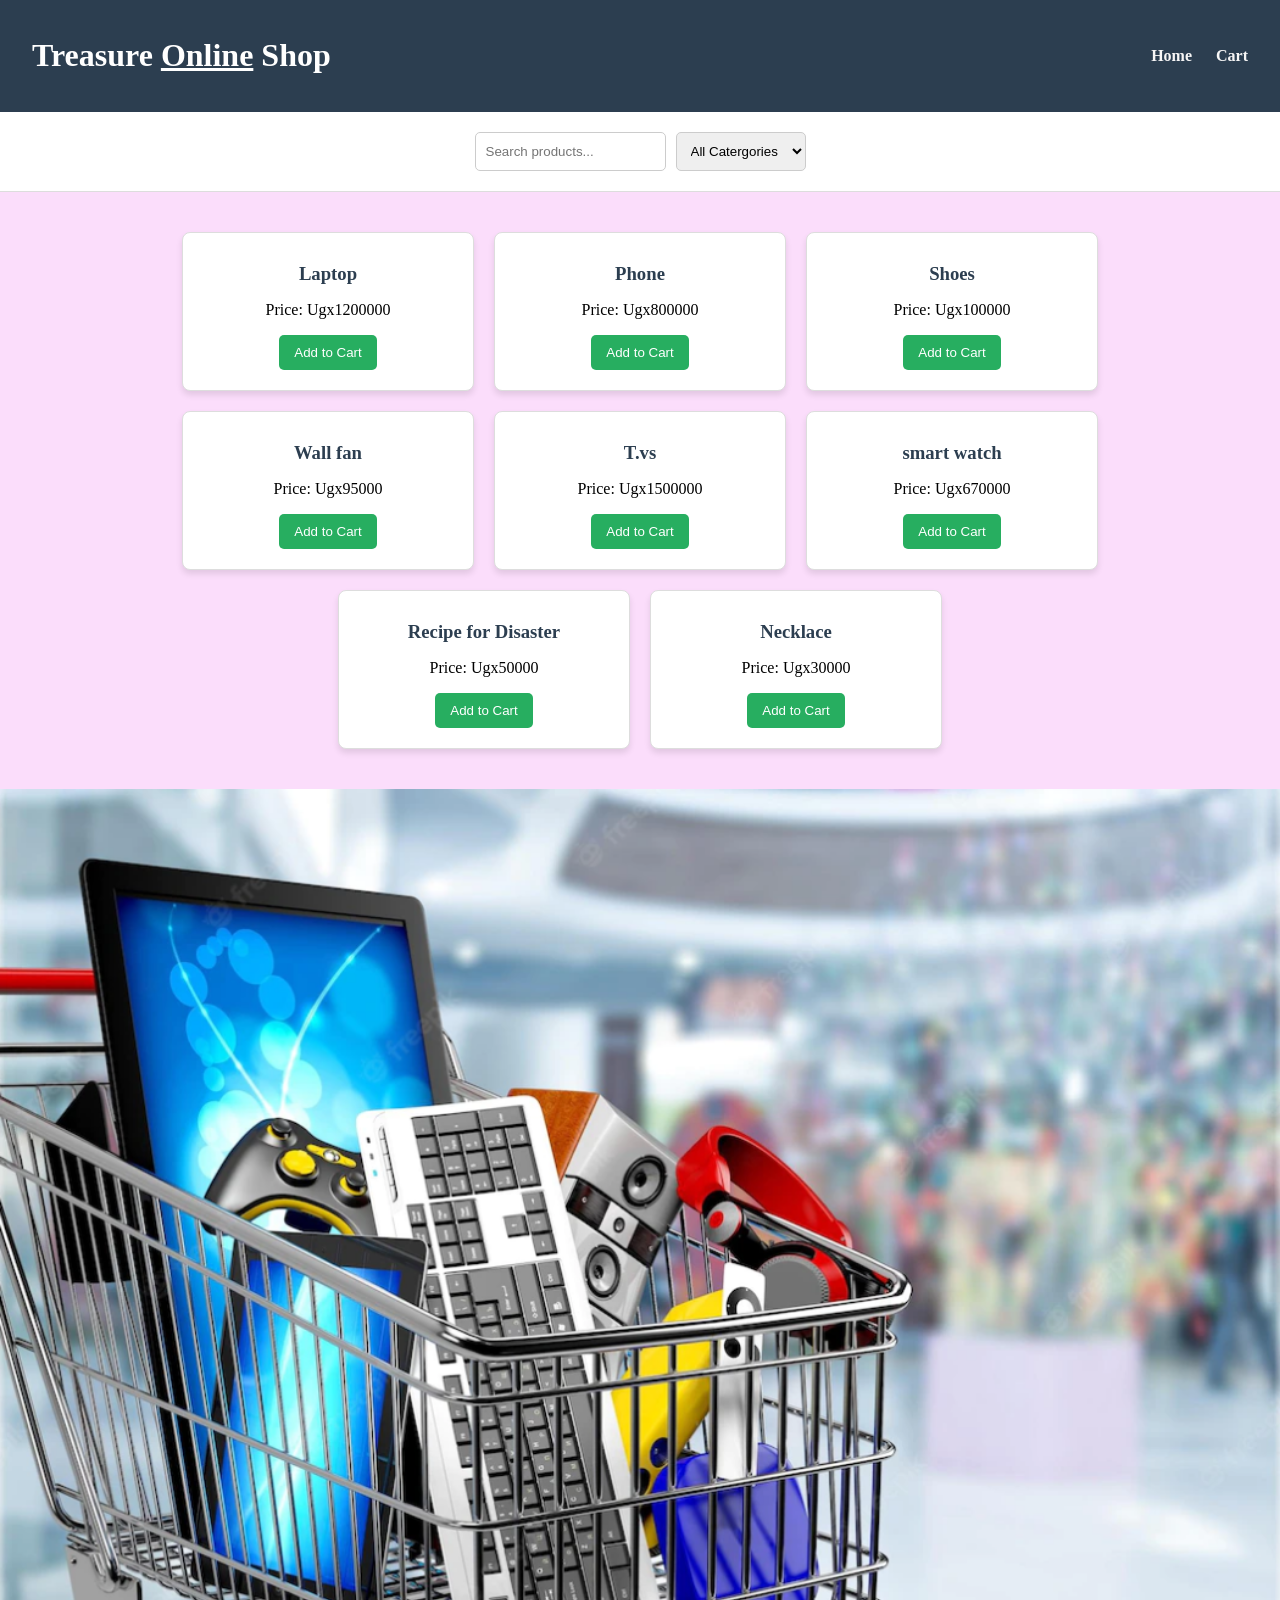
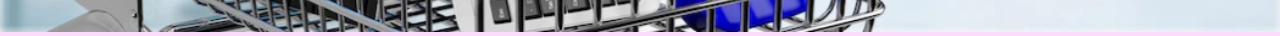
<file: index.html>
<!DOCTYPE html>
<html lang="en">
<head>
    <meta charset="UTF-8">
    <meta name="viewport" content="width=device-width, initial-scale=1.0">
    <title>Home Page</title>
    <link rel="stylesheet" href="style.css">
</head>
<body>

    <header>
    <h1 style="text-align: center;">Treasure <span style="text-decoration: underline;">Online</span> Shop</h1>
    <nav>
        <a href="index.html">Home</a>
        <a href="cart.html">Cart</a>
    </nav>
</header>

    <section id="controls">
        <input type="text" id="searchBar" placeholder="Search products...">
        <select id="catergoryFilter">
            <option value="all">All Catergories</option>
            <option value="Electronics">Electronics</option>
            <option value="Fashion">Fashion</option>
            <option value="Books">Books</option>
        </select>
    </section>

    <div id="product-list" class="product-container"></div>
    <img src="image/electronic_products.png" alt="">
   
    <script src="main.js"></script>
    
</body>
</html>
</file>
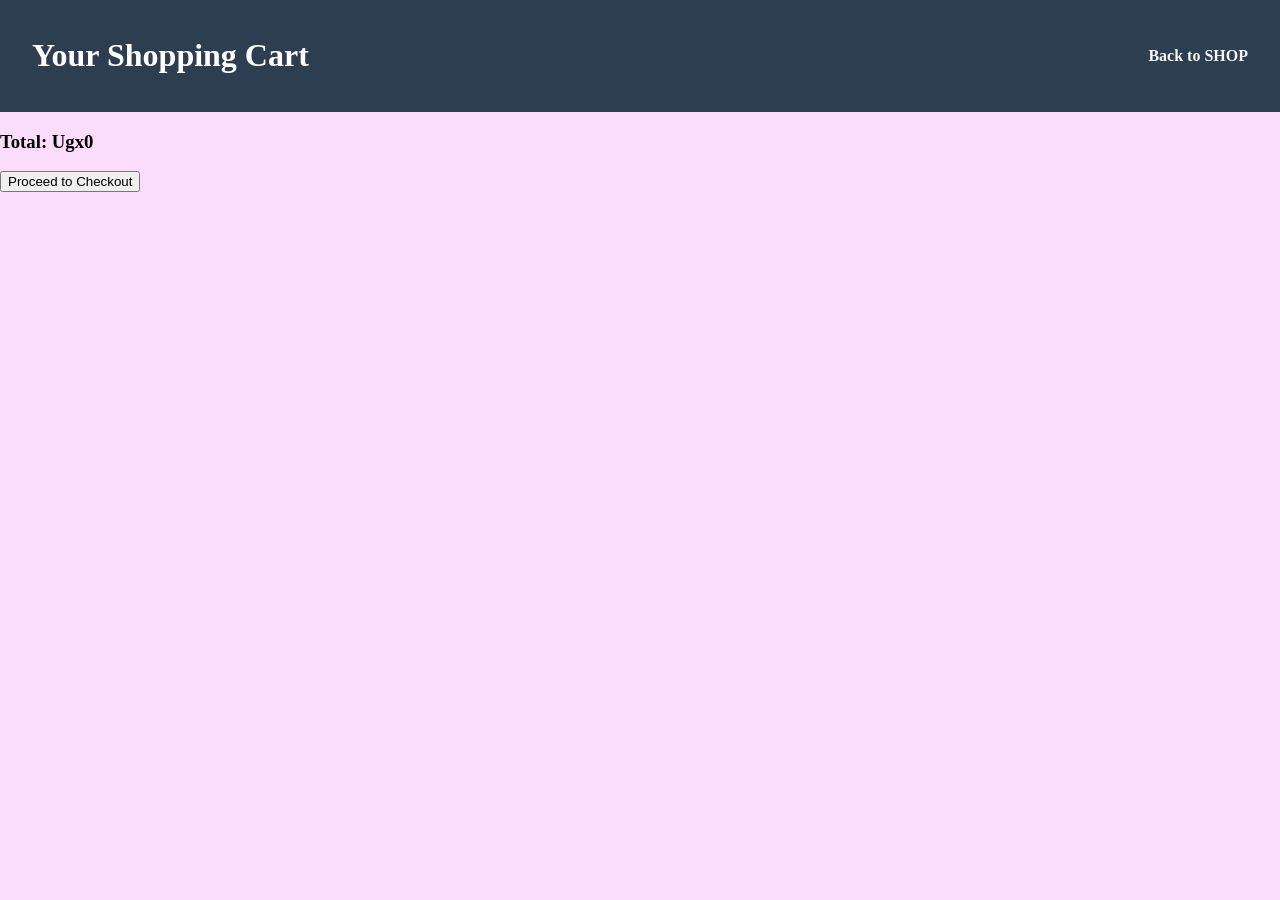
<file: cart.html>
<!DOCTYPE html>
<html lang="en">
<head>
    <meta charset="UTF-8">
    <meta name="viewport" content="width=device-width, initial-scale=1.0">
    <title>Cart Page</title>
    <link rel="stylesheet" href="style.css">
</head>
<body>
    <header>
        <h1>Your Shopping Cart</h1>
        <nav><a href="index.html">Back to SHOP</a></nav>
    </header>

    <div id="cart-items"></div>
    <div id="cart-summary">
        <h3>Total: Ugx<span id="cart-count">0</span></h3>
        <button onclick="window.location.href='checkout.html'">Proceed to Checkout</button>
    </div>

    <script src="main.js"></script>
    
</body>
</html>
</file>
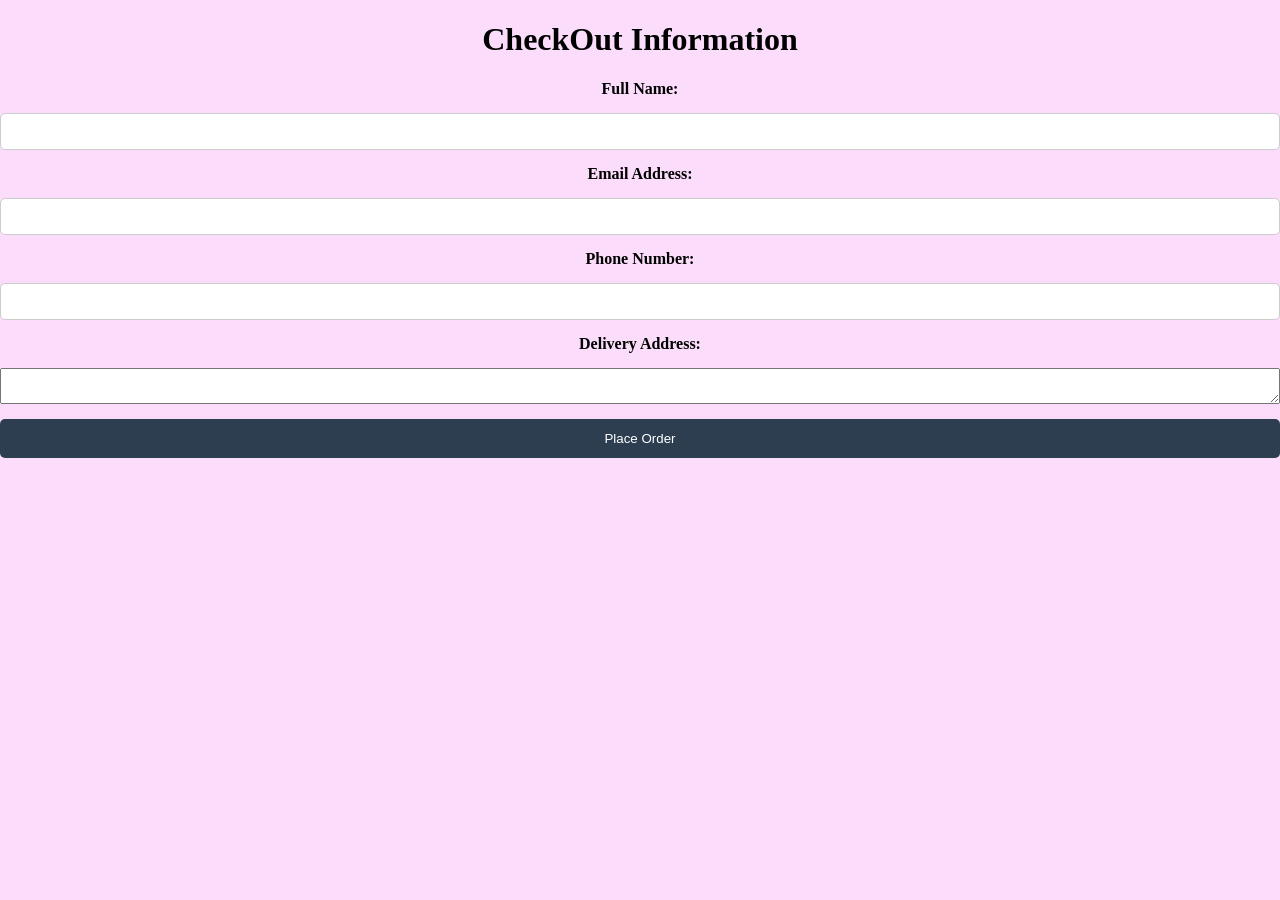
<file: checkout.html>
<!DOCTYPE html>
<html lang="en">
<head>
    <meta charset="UTF-8">
    <meta name="viewport" content="width=device-width, initial-scale=1.0">
    <title>Checkout Page</title>
    <link rel="stylesheet" href="style.css">
</head>
<style>
    body{
        text-align: center;
    }
    
</style>
<body>
    <h1>CheckOut Information</h1>

    <form action="" id="checkoutForm">
        <label>Full Name: </label>
        <input type="text" id="name" required>

        <label>Email Address: </label>
        <input type="email" id="email" required>

        <label>Phone Number: </label>
        <input type="tel" id="phone" required>

        <label>Delivery Address: </label>
        <textarea id="address" required></textarea>

        <button type="submit">Place Order</button>
    </form>

    <script src="main.js"></script>
    
</body>
</html>
</file>
<file: style.css>
body{
    font-family: Georgia, 'Times New Roman', Times, serif;
    margin: 0;
    padding: 0;
    background-color: rgb(251, 221, 251);
    

}
header{
    background-color: #2c3e50;
    color: white;
    padding: 1rem 2rem;
    display: flex;
    justify-content: space-between;
    align-items: center;
}
nav a {
    color: rgb(247, 246, 246);
    text-decoration: none;
    margin-left: 20px;
    font-weight: bold;
}
nav a:hover{
    text-decoration: underline;
}

#controls{
    padding: 20px;
    display: flex;
    gap: 10px;
    justify-content: center;
    background: #fff;
    border-bottom: 1px solid #ddd;
}
input, select {
    padding: 10px;
    border: 1px solid #ccc;
    border-radius: 5px;
}
.product-container{
    display: flex;
    flex-wrap: wrap;
    gap: 20px;
    padding: 40px;
    justify-content: center;
}
.product-card {
    background-color: white;
    border: 1px solid #ddd;
    border-radius: 8px;
    padding: 20px;
    width: 250px;
    text-align: center;
    box-shadow: 0 4px 6px rgba(0,0,0,0.1);
}
.product-card h3 {
    margin: 10px 0;
    color: #2c3e50;
}
.product-card button {
    background-color: #27ae60;
    color: white;
    border: none;
    padding: 10px 15px;
    border-radius: 5px;
    cursor: pointer;
}
img{
    width: 100%;
}
.product-card button:hover {
    background-color: #219150;
}
.cart-item {
    display: flex;
    justify-content: space-between;
    align-items: center;
    border-bottom: 1px solid #eee;
    padding: 10px 0;
}
form  {
    display: flex;
    flex-direction: column;
    gap: 15px;
}
form label {
    font-weight: bold;
}
form button {
    background-color: #2c3e50;
    color: white;
    padding: 12px;
    border: none;
    border-radius: 5px;
    cursor: pointer;
}
</file>
